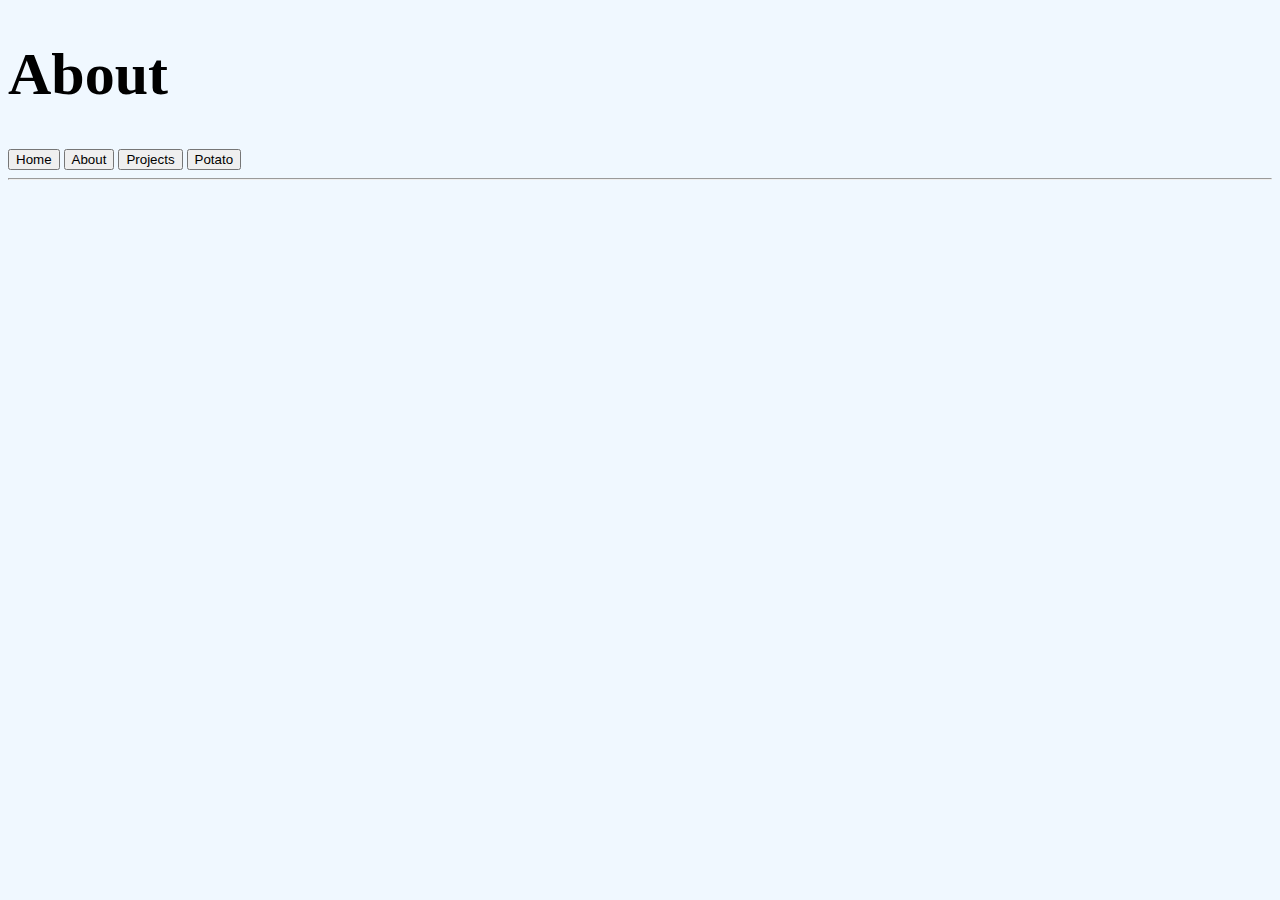
<file: about.html>
<!DOCTYPE html>
<html lang="en">

  <head>
    <meta name="viewport" content="width=device-width, initial-scale=1.0" />
    <link rel="stylesheet" href="stylesheet.css">
    <title>About</title>
    <link rel="icon" type="image/x-icon" href="Potato.png">
  </head>

  <body>
    <div class="TopToolBar">
    <h1>About</h1>
    <button onclick="document.location='index.html'">Home</button>
    <button onclick="document.location='about.html'">About</button>
    <button onclick="document.location='projects.html'">Projects</button>
    <button onclick="document.location='potatopage.html'">Potato</button>
    </div>
    <hr>

  </body>

</html>
</file>
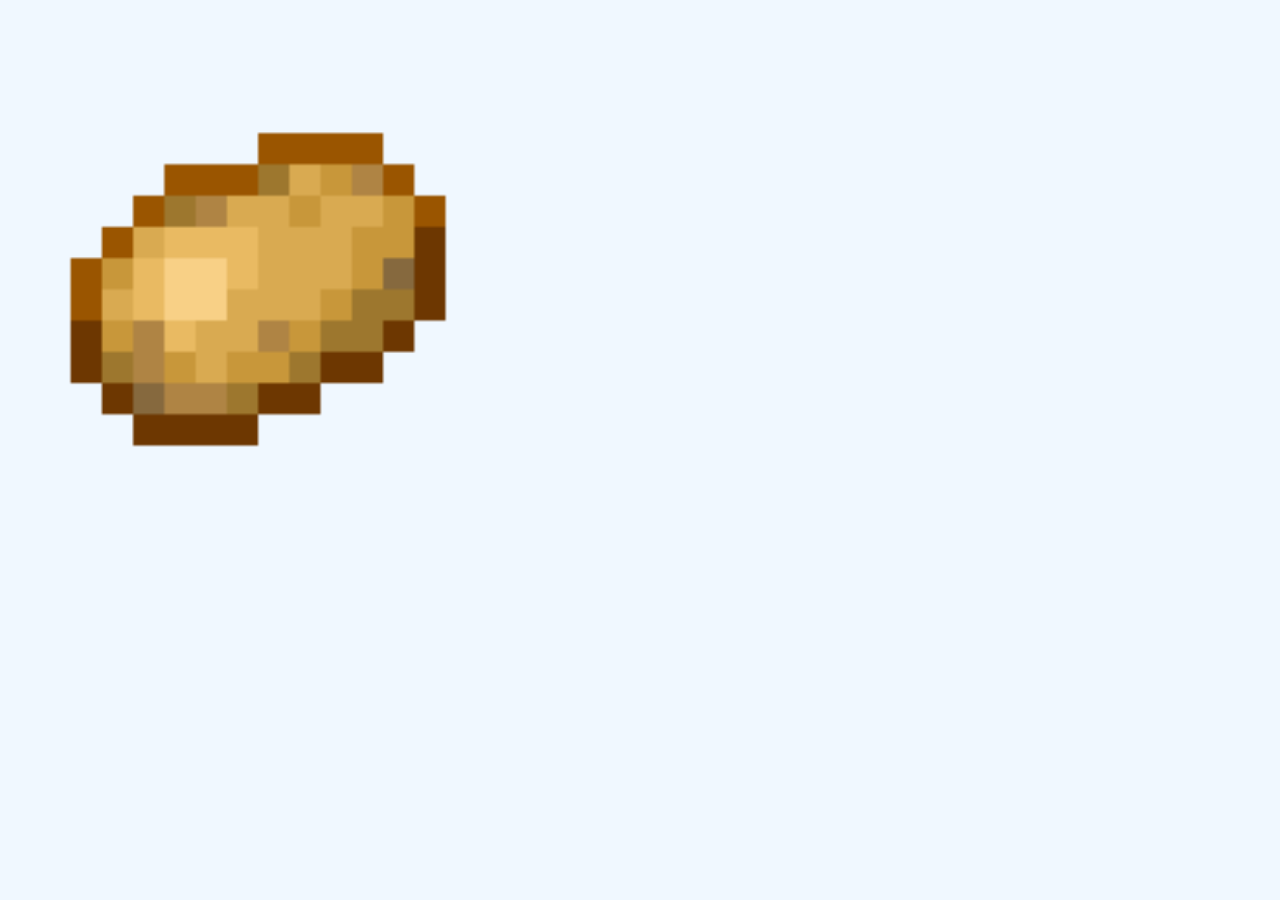
<file: potatopage.html>
<!DOCTYPE html>
<html lang="en">
  <head>
    <meta name="viewport" content="width=device-width, initial-scale=1.0" />
    <link rel="stylesheet" href="stylesheet.css">
    <title>PotatoPage</title>
  </head>
  <body>
    <img src="Potato.png" alt="Potato" width="500" height="500">
  </body>
</html>
</file>
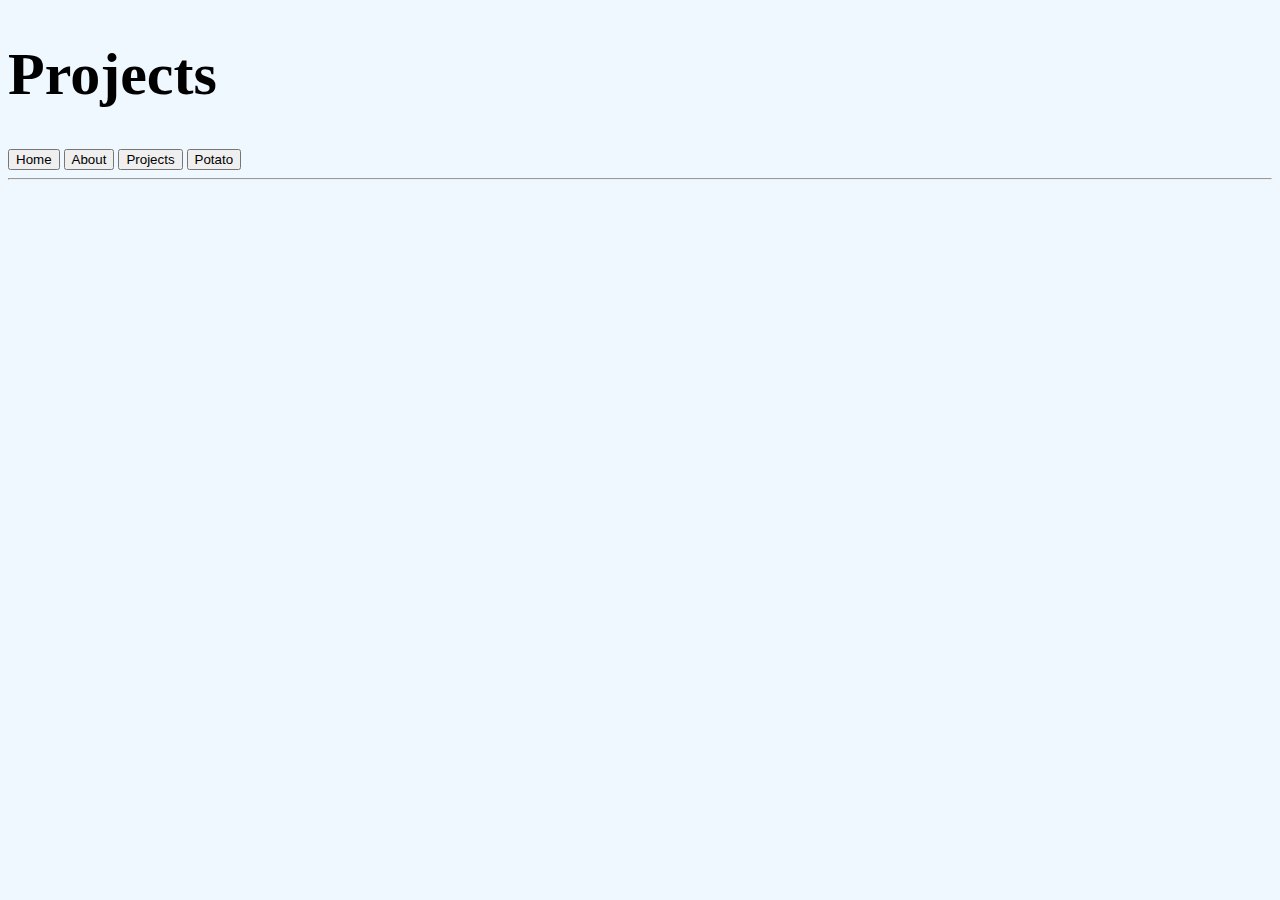
<file: projects.html>
<!DOCTYPE html>
<html lang="en">

  <head>
    <meta name="viewport" content="width=device-width, initial-scale=1.0" />
    <link rel="stylesheet" href="stylesheet.css">
    <title>Projects</title>
    <link rel="icon" type="image/x-icon" href="Potato.png">
  </head>

  <body>
    <div class="TopToolBar">
    <h1>Projects</h1>
    <button onclick="document.location='index.html'">Home</button>
    <button onclick="document.location='about.html'">About</button>
    <button onclick="document.location='projects.html'">Projects</button>
    <button onclick="document.location='potatopage.html'">Potato</button>
    </div>
    <hr>

  </body>

</html>
</file>
<file: stylesheet.css>
body {
    background-color: aliceblue;
}
h1 {
    font-size: 60px;
    color: black;
}
h2 {
    font-size: 40px;
    color: green;
}
p {
    font-size: 20px;
    border: 2px solid;
    padding: 5px;
    margin: 20px;
}
pre {
    font-size: 25px;
    color: cadetblue;
    font-family: 'Arial';
}
</file>
